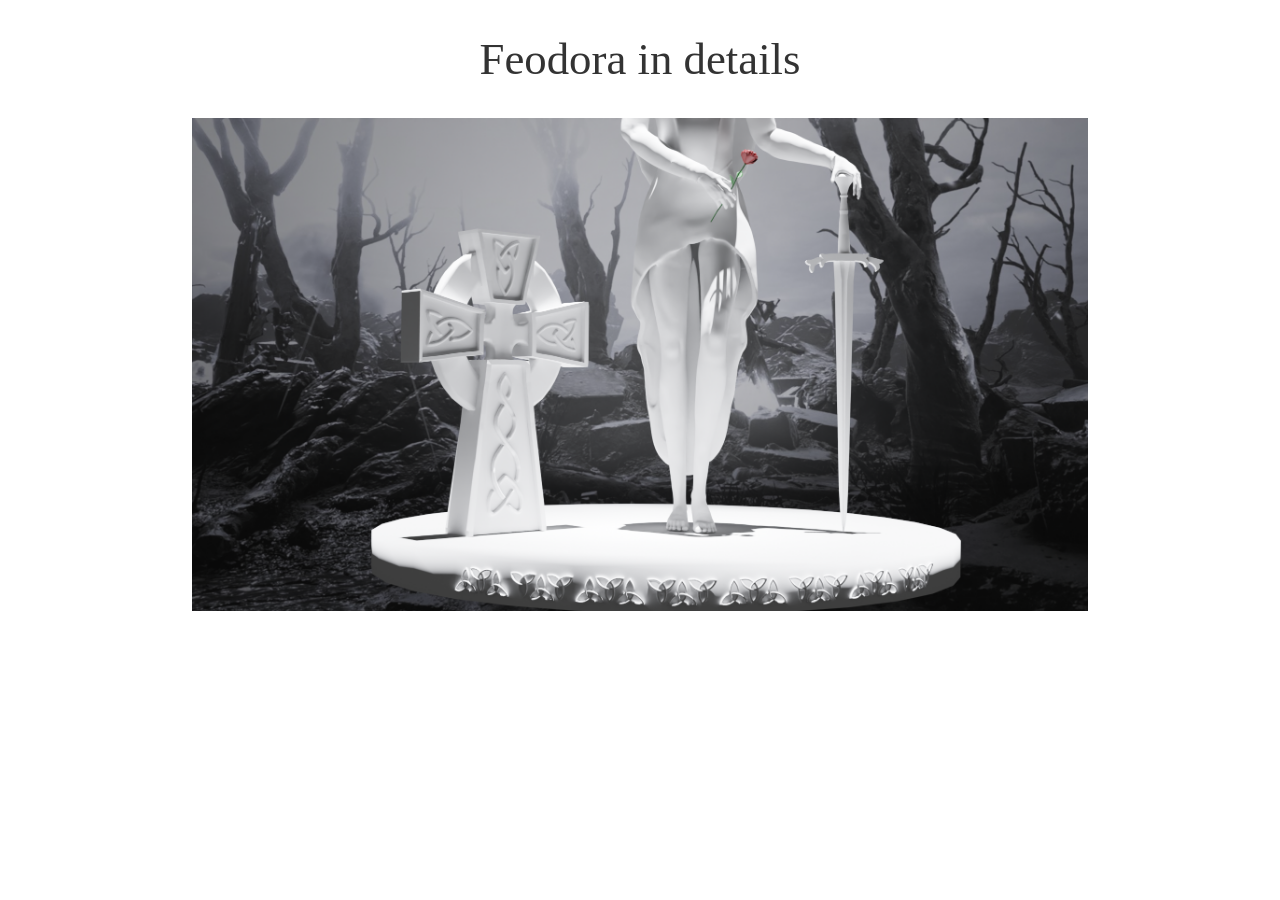
<file: details.html>
<!DOCTYPE html>
<html>

<head>
    <title>Details</title>
    <meta name="viewport" content="width=device-width, initial-scale=1.0">
    <meta content="text/html; charset=iso-8859-2" http-equiv="Content-Type">
    <link rel="stylesheet" href="https://www.w3schools.com/w3css/4/w3.css">
    <style>
        /* Container for slideshow */
        .w3-content {
            max-width: 70%; /* Maximum width of the container */
            margin: auto; /* Center the container */
            overflow: hidden; /* Prevent content overflow */
        }

        /* Styling for images */
        .mySlides {
            display: none; /* Hide images by default */
            width: 100%; /* Ensure images fill the container's width */
            height: 100%; /* Set a fixed height for uniformity */
            object-fit: cover; /* Crop the image to fill the container while keeping its aspect ratio */
        }

        /* Ensure responsiveness for the container */
        @media (max-width: 768px) {
            .mySlides {
                height: 200px; /* Reduce height for smaller screens */
            }
        }

        @media (max-width: 480px) {
            .mySlides {
                height: 150px; /* Reduce height further for very small screens */
            }
        }

        h1 
        {
            line-height: 1.5;
            color: rgba(0, 0, 0, 0.8);
            font-weight: 400;
            font-family: "Lora", serif;
            font-size:3.5vw;
            margin-bottom: 2%;
            margin-top: 2%;
        }
    </style>
</head>

<body>

    <h1 class="w3-center">Feodora in details</h1>

    <div class="w3-content w3-section">
        <img class="mySlides" src="images/details/RENDER2.png" alt="RENDER2">
        <img class="mySlides" src="images/details/RENDER3.png" alt="RENDER3">
        <img class="mySlides" src="images/details/RENDER5.png" alt="RENDER5">
        <img class="mySlides" src="images/details/SNAP_1.jpg" alt="SNAP_1">
        <img class="mySlides" src="images/details/SNAP_2.jpg" alt="SNAP_2">
        <img class="mySlides" src="images/details/SNAP_3.jpg" alt="SNAP_3">
        <img class="mySlides" src="images/details/SNAP_4.jpg" alt="SNAP_4">
        <img class="mySlides" src="images/details/SNAP_5.jpg" alt="SNAP_5">
        <img class="mySlides" src="images/details/SNAP_7.jpg" alt="SNAP_7">
        <img class="mySlides" src="images/details/SNAP_8.jpg" alt="SNAP_8">
        <img class="mySlides" src="images/details/SNAP_9.jpg" alt="SNAP_9">
        <img class="mySlides" src="images/details/SNAP_10.jpg" alt="SNAP_10">
        <img class="mySlides" src="images/details/SNAP_11.jpg" alt="SNAP_11">
    </div>

    <script>
        var myIndex = 0;
        carousel();

        function carousel() {
            var i;
            var x = document.getElementsByClassName("mySlides");
            for (i = 0; i < x.length; i++) {
                x[i].style.display = "none";
            }
            myIndex++;
            if (myIndex > x.length) {
                myIndex = 1;
            }
            x[myIndex - 1].style.display = "block";
            setTimeout(carousel, 2000); // Change image every 2 seconds
        }
    </script>

</body>

</html>
</file>
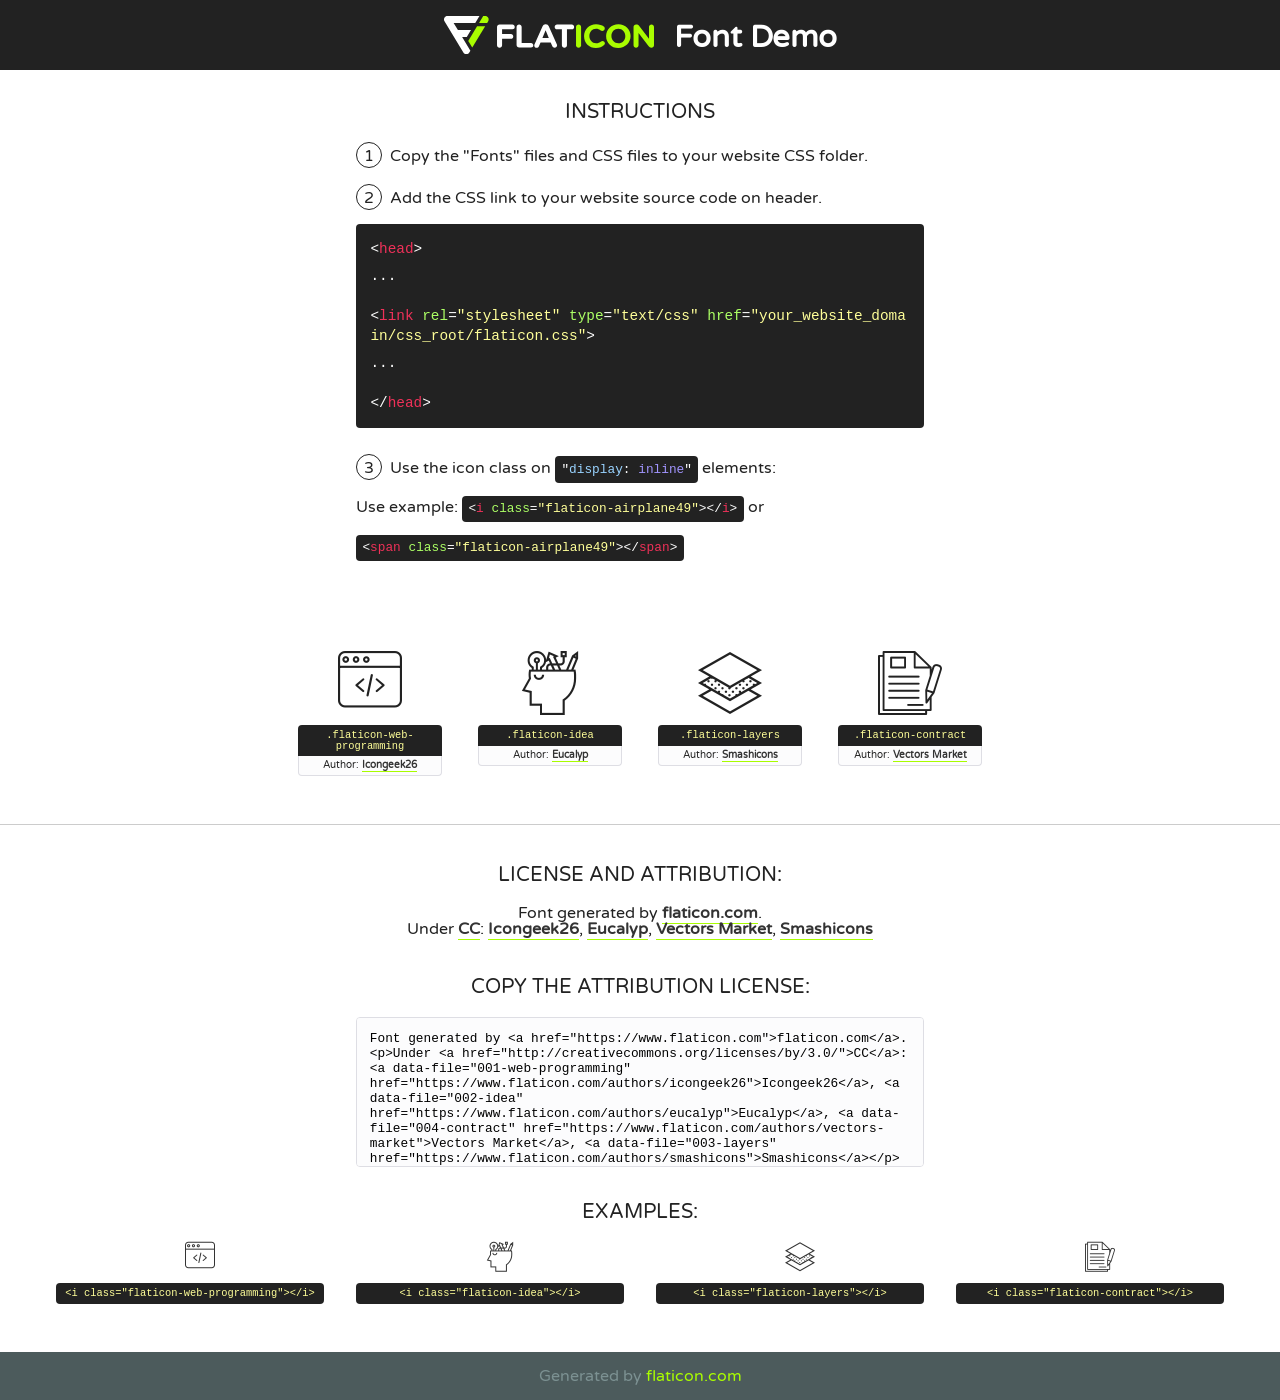
<file: fonts/flaticon/font/flaticon.html>
<!DOCTYPE html>
<!--
  Flaticon icon font: Flaticon
  Creation date: 12/06/2019 06:16
-->
<html>
<!DOCTYPE html>
<html>

<head>
    <title>Flaticon WebFont</title>
    <link href="http://fonts.googleapis.com/css?family=Varela+Round" rel="stylesheet" type="text/css" />
    <link rel="stylesheet" type="text/css" href="flaticon.css">
    <meta charset="UTF-8">
    <style>
    html, body, div, span, applet, object, iframe,
    h1, h2, h3, h4, h5, h6, p, blockquote, pre,
    a, abbr, acronym, address, big, cite, code,
    del, dfn, em, img, ins, kbd, q, s, samp,
    small, strike, strong, sub, sup, tt, var,
    b, u, i, center,
    dl, dt, dd, ol, ul, li,
    fieldset, form, label, legend,
    table, caption, tbody, tfoot, thead, tr, th, td,
    article, aside, canvas, details, embed, 
    figure, figcaption, footer, header, hgroup, 
    menu, nav, output, ruby, section, summary,
    time, mark, audio, video {
        margin: 0;
        padding: 0;
        border: 0;
        font-size: 100%;
        font: inherit;
        vertical-align: baseline;
    }
    /* HTML5 display-role reset for older browsers */
    article, aside, details, figcaption, figure, 
    footer, header, hgroup, menu, nav, section {
        display: block;
    }
    body {
        line-height: 1;
    }
    ol, ul {
        list-style: none;
    }
    blockquote, q {
        quotes: none;
    }
    blockquote:before, blockquote:after,
    q:before, q:after {
        content: '';
        content: none;
    }
    table {
        border-collapse: collapse;
        border-spacing: 0;
    }
    body {
        font-family: 'Varela Round', Helvetica, Arial, sans-serif;
        font-size: 16px;
        color: #222;
    }
    a {
        color: #333;
        border-bottom: 1px solid #a9fd00;
        font-weight: bold;
        text-decoration: none;
    }
    * {
        -moz-box-sizing: border-box;
        -webkit-box-sizing: border-box;
        box-sizing: border-box;
        margin: 0;
        padding: 0;
    }
    [class^="flaticon-"]:before, [class*=" flaticon-"]:before, [class^="flaticon-"]:after, [class*=" flaticon-"]:after {
        font-family: Flaticon;
        font-size: 30px;
        font-style: normal;
        margin-left: 20px;
        color: #333;
    }
    .wrapper {
        max-width: 600px;
        margin: auto;
        padding: 0 1em;
    }
    .title {
        font-size: 1.25em;
        text-align: center;
        margin-bottom: 1em;
        text-transform: uppercase;
    }
    header {
        text-align: center;
        background-color: #222;
        color: #fff;
        padding: 1em;
    }
    header .logo {
        width: 210px;
        height: 38px;
        display: inline-block;
        vertical-align: middle;
        margin-right: 1em;
        border: none;
    }
    header strong {
        font-size: 1.95em;
        font-weight: bold;
        vertical-align: middle;
        margin-top: 5px;
        display: inline-block;
    }
    .demo {
        margin: 2em auto;
        line-height: 1.25em;
    }
    .demo ul li {
        margin-bottom: 1em;
    }
    .demo ul li .num {
        color: #222;
        border-radius: 20px;
        display: inline-block;
        width: 26px;
        padding: 3px;
        height: 26px;
        text-align: center;
        margin-right: 0.5em;
        border: 1px solid #222;
    }
    .demo ul li code {
        background-color: #222;
        border-radius: 4px;
        padding: 0.25em 0.5em;
        display: inline-block;
        color: #fff;
        font-family: Consolas,Monaco,Lucida Console,Liberation Mono,DejaVu Sans Mono,Bitstream Vera Sans Mono,Courier New, monospace;
        font-weight: lighter;
        margin-top: 1em;
        font-size: 0.8em;
        word-break: break-all;
    }
    .demo ul li code.big {
        padding: 1em;
        font-size: 0.9em;
    }
    .demo ul li code .red {
        color: #EF3159;
    }
    .demo ul li code .green {
        color: #ACFF65;
    }
    .demo ul li code .yellow {
        color: #FFFF99;
    }
    .demo ul li code .blue {
        color: #99D3FF;
    }
    .demo ul li code .purple {
        color: #A295FF;
    }
    .demo ul li code .dots {
        margin-top: 0.5em;
        display: block;
    }
    #glyphs {
        border-bottom: 1px solid #ccc;
        padding: 2em 0;
        text-align: center;
    }
    .glyph {
        display: inline-block;
        width: 9em;
        margin: 1em;
        text-align: center;
        vertical-align: top;
        background: #FFF;
    }
    .glyph .glyph-icon {
        padding: 10px;
        display: block;
        font-family:"Flaticon";
        font-size: 64px;
        line-height: 1;
    }
    .glyph .glyph-icon:before {
        font-size: 64px;
        color: #222;
        margin-left: 0;
    }
    .class-name {
        font-size: 0.65em;
        background-color: #222;
        color: #fff;
        border-radius: 4px 4px 0 0;
        padding: 0.5em;
        color: #FFFF99;
        font-family: Consolas,Monaco,Lucida Console,Liberation Mono,DejaVu Sans Mono,Bitstream Vera Sans Mono,Courier New, monospace;
    }
    .author-name {
        font-size: 0.6em;
        background-color: #fcfcfd;
        border: 1px solid #DEDEE4;
        border-top: 0;
        border-radius: 0 0 4px 4px;
        padding: 0.5em;
    }
    .class-name:last-child {
        font-size: 10px;
        color:#888;
    }
    .class-name:last-child a {
        font-size: 10px;
        color:#555;
    }
    .class-name:last-child a:hover {
        color:#a9fd00;
    }
    .glyph > input {
        display: block;
        width: 100px;
        margin: 5px auto;
        text-align: center;
        font-size: 12px;
        cursor: text;
    }
    .glyph > input.icon-input {
        font-family:"Flaticon";
        font-size: 16px;
        margin-bottom: 10px;
    }
    .attribution .title {
        margin-top: 2em;
    }
    .attribution textarea {
        background-color: #fcfcfd;
        padding: 1em;
        border: none;
        box-shadow: none;
        border: 1px solid #DEDEE4;
        border-radius: 4px;
        resize: none;
        width: 100%;
        height: 150px;
        font-size: 0.8em;
        font-family: Consolas,Monaco,Lucida Console,Liberation Mono,DejaVu Sans Mono,Bitstream Vera Sans Mono,Courier New, monospace;
        -webkit-appearance: none;
    }
    .iconsuse {
        margin: 2em auto;
        text-align: center;
        max-width: 1200px;
    }
    .iconsuse:after {
        content: '';
        display: table;
        clear: both;
    }
    .iconsuse .image {
        float: left;
        width: 25%;
        padding: 0 1em;
    }
    .iconsuse .image p {
        margin-bottom: 1em;
    }
    .iconsuse .image span {
        display: block;
        font-size: 0.65em;
        background-color: #222;
        color: #fff;
        border-radius: 4px;
        padding: 0.5em;
        color: #FFFF99;
        margin-top: 1em;
        font-family: Consolas,Monaco,Lucida Console,Liberation Mono,DejaVu Sans Mono,Bitstream Vera Sans Mono,Courier New, monospace;
    }
    #footer {
        text-align: center;
        background-color: #4C5B5C;
        color: #7c9192;
        padding: 1em;
    }
    #footer a {
        border: none;
        color: #a9fd00;
        font-weight: normal;
    }
    @media (max-width: 960px) {
        .iconsuse .image {
            width: 50%;
        }
    }
    @media (max-width: 560px) {
        .iconsuse .image {
            width: 100%;
        }
    }
    </style>
</head>

<body class="characters-off">

    <header>
        <a href="https://www.flaticon.com" target="_blank" class="logo">
            <svg version="1.1" xmlns="http://www.w3.org/2000/svg" xmlns:xlink="http://www.w3.org/1999/xlink" xmlns:a="http://ns.adobe.com/AdobeSVGViewerExtensions/3.0/" viewBox="0 0 560.875 102.036" enable-background="new 0 0 560.875 102.036" xml:space="preserve">
                <defs>
                </defs>
                <g>
                    <g class="letters">
                        <path fill="#ffffff" d="M141.596,29.675c0-3.777,2.985-6.767,6.764-6.767h34.438c3.426,0,6.15,2.728,6.15,6.15
                        c0,3.43-2.724,6.149-6.15,6.149h-27.674v13.091h23.719c3.429,0,6.151,2.724,6.151,6.15c0,3.43-2.723,6.149-6.151,6.149h-23.719
                        v17.574c0,3.773-2.986,6.761-6.764,6.761c-3.779,0-6.764-2.989-6.764-6.761V29.675z"></path>
                        <path fill="#ffffff" d="M193.844,29.149c0-3.781,2.985-6.767,6.764-6.767c3.776,0,6.763,2.985,6.763,6.767v42.957h25.039
                        c3.426,0,6.149,2.726,6.149,6.153c0,3.425-2.723,6.15-6.149,6.15h-31.802c-3.779,0-6.764-2.986-6.764-6.768V29.149z"></path>
                        <path fill="#ffffff" d="M241.891,75.71l21.438-48.407c1.492-3.341,4.215-5.357,7.906-5.357h0.792
                        c3.686,0,6.323,2.017,7.815,5.357l21.439,48.407c0.436,0.967,0.701,1.845,0.701,2.723c0,3.602-2.809,6.501-6.414,6.501
                        c-3.161,0-5.269-1.845-6.499-4.655l-4.132-9.661h-27.059l-4.301,10.102c-1.144,2.631-3.426,4.214-6.237,4.214
                        c-3.517,0-6.24-2.81-6.24-6.325C241.1,77.64,241.451,76.677,241.891,75.71z M279.932,58.666l-8.521-20.297l-8.526,20.297H279.932
                        z"></path>
                        <path fill="#ffffff" d="M314.864,35.387H301.86c-3.429,0-6.239-2.813-6.239-6.238c0-3.429,2.811-6.24,6.239-6.24h39.533
                        c3.426,0,6.237,2.811,6.237,6.24c0,3.425-2.811,6.238-6.237,6.238h-13.001v42.785c0,3.773-2.99,6.761-6.764,6.761
                        c-3.779,0-6.764-2.989-6.764-6.761V35.387z"></path>
                        <path fill="#A9FD00" d="M352.615,29.149c0-3.781,2.985-6.767,6.767-6.767c3.774,0,6.761,2.985,6.761,6.767v49.024
                        c0,3.773-2.987,6.761-6.761,6.761c-3.781,0-6.767-2.989-6.767-6.761V29.149z"></path>
                        <path fill="#A9FD00" d="M374.132,53.836v-0.179c0-17.481,13.178-31.801,32.065-31.801c9.22,0,15.459,2.458,20.557,6.238
                        c1.402,1.054,2.637,2.985,2.637,5.357c0,3.692-2.985,6.59-6.681,6.59c-1.845,0-3.071-0.702-4.044-1.319
                        c-3.776-2.813-7.729-4.393-12.562-4.393c-10.364,0-17.831,8.611-17.831,19.154v0.173c0,10.542,7.291,19.329,17.831,19.329
                        c5.715,0,9.492-1.756,13.359-4.834c1.049-0.874,2.458-1.491,4.039-1.491c3.429,0,6.325,2.813,6.325,6.236
                        c0,2.106-1.056,3.78-2.282,4.834c-5.539,4.834-12.036,7.733-21.878,7.733C387.572,85.464,374.132,71.493,374.132,53.836z"></path>
                        <path fill="#A9FD00" d="M433.009,53.836v-0.179c0-17.481,13.79-31.801,32.766-31.801c18.981,0,32.592,14.143,32.592,31.628v0.173
                        c0,17.483-13.785,31.807-32.769,31.807C446.625,85.464,433.009,71.32,433.009,53.836z M484.224,53.836v-0.179
                        c0-10.539-7.725-19.326-18.626-19.326c-10.893,0-18.449,8.611-18.449,19.154v0.173c0,10.542,7.73,19.329,18.626,19.329
                        C476.676,72.986,484.224,64.378,484.224,53.836z"></path>
                        <path fill="#A9FD00" d="M506.233,29.321c0-3.774,2.99-6.763,6.767-6.763h1.401c3.252,0,5.183,1.583,7.029,3.953l26.093,34.265
                        V29.059c0-3.692,2.99-6.677,6.681-6.677c3.683,0,6.671,2.985,6.671,6.677v48.934c0,3.78-2.987,6.765-6.764,6.765h-0.436
                        c-3.257,0-5.188-1.581-7.034-3.953l-27.056-35.492v32.944c0,3.687-2.985,6.676-6.678,6.676c-3.683,0-6.673-2.989-6.673-6.676
                        V29.321z"></path>
                    </g>
                    <g class="insignia">
                        <path fill="#ffffff" d="M48.372,56.137h12.517l11.156-18.537H37.186L25.688,18.539h57.825L94.668,0H9.271
                        C5.925,0,2.842,1.801,1.198,4.716c-1.644,2.907-1.593,6.482,0.134,9.343l50.38,83.501c1.678,2.781,4.689,4.476,7.938,4.476
                        c3.246,0,6.257-1.695,7.935-4.476l2.898-4.804L48.372,56.137z"></path>
                        <g class="i">
                            <path fill="#A9FD00" d="M93.575,18.539h0.031v0.004l21.652,0.004l2.705-4.488c1.727-2.861,1.778-6.436,0.133-9.343
                            C116.454,1.801,113.371,0,110.026,0h-5.294L93.575,18.539z"></path>
                            <polygon fill="#A9FD00" points="88.291,27.356 64.725,66.486 75.519,84.404 109.942,27.356"></polygon>
                        </g>
                    </g>
                </g>
            </svg>
        </a>
        <strong>Font Demo</strong>
    </header>


    <section class="demo wrapper">

        <p class="title">Instructions</p>

        <ul>
            <li>
                <span class="num">1</span>Copy the "Fonts" files and CSS files to your website CSS folder.
            </li>
            <li>
                <span class="num">2</span>Add the CSS link to your website source code on header.
                <code class="big">
                    &lt;<span class="red">head</span>&gt;
                    <br/><span class="dots">...</span>
                    <br/>&lt;<span class="red">link</span> <span class="green">rel</span>=<span class="yellow">"stylesheet"</span> <span class="green">type</span>=<span class="yellow">"text/css"</span> <span class="green">href</span>=<span class="yellow">"your_website_domain/css_root/flaticon.css"</span>&gt;
                    <br/><span class="dots">...</span>
                    <br/>&lt;/<span class="red">head</span>&gt;
                </code>
            </li>

            <li>
                <p>
                    <span class="num">3</span>Use the icon class on <code>"<span class="blue">display</span>:<span class="purple"> inline</span>"</code> elements:
                    <br />
                    Use example: <code>&lt;<span class="red">i</span> <span class="green">class</span>=<span class="yellow">&quot;flaticon-airplane49&quot;</span>&gt;&lt;/<span class="red">i</span>&gt;</code> or <code>&lt;<span class="red">span</span> <span class="green">class</span>=<span class="yellow">&quot;flaticon-airplane49&quot;</span>&gt;&lt;/<span class="red">span</span>&gt;</code>
            </li>
        </ul>

    </section>




   <section id="glyphs">          
    
      
        <div class="glyph"><div class="glyph-icon flaticon-web-programming"></div>
            <div class="class-name">.flaticon-web-programming</div>
            <div class="author-name">Author: <a data-file="001-web-programming" href="https://www.flaticon.com/authors/icongeek26">Icongeek26</a> </div> 
        </div>        
        
        <div class="glyph"><div class="glyph-icon flaticon-idea"></div>
            <div class="class-name">.flaticon-idea</div>
            <div class="author-name">Author: <a data-file="002-idea" href="https://www.flaticon.com/authors/eucalyp">Eucalyp</a> </div> 
        </div>        
        
        <div class="glyph"><div class="glyph-icon flaticon-layers"></div>
            <div class="class-name">.flaticon-layers</div>
            <div class="author-name">Author: <a data-file="003-layers" href="https://www.flaticon.com/authors/smashicons">Smashicons</a> </div> 
        </div>        
        
        <div class="glyph"><div class="glyph-icon flaticon-contract"></div>
            <div class="class-name">.flaticon-contract</div>
            <div class="author-name">Author: <a data-file="004-contract" href="https://www.flaticon.com/authors/vectors-market">Vectors Market</a> </div> 
        </div>        
        

    </section>



    <section class="attribution wrapper"   style="text-align:center;">

      <div class="title">License and attribution:</div><div class="attrDiv">Font generated by <a href="https://www.flaticon.com">flaticon.com</a>. <div><p>Under <a href="http://creativecommons.org/licenses/by/3.0/">CC</a>: <a data-file="001-web-programming" href="https://www.flaticon.com/authors/icongeek26">Icongeek26</a>, <a data-file="002-idea" href="https://www.flaticon.com/authors/eucalyp">Eucalyp</a>, <a data-file="004-contract" href="https://www.flaticon.com/authors/vectors-market">Vectors Market</a>, <a data-file="003-layers" href="https://www.flaticon.com/authors/smashicons">Smashicons</a></p>  </div>
      </div>
      <div class="title">Copy the Attribution License:</div>

    <textarea onclick="this.focus();this.select();">Font generated by &lt;a href=&quot;https://www.flaticon.com&quot;&gt;flaticon.com&lt;/a&gt;. <p>Under <a href="http://creativecommons.org/licenses/by/3.0/">CC</a>: <a data-file="001-web-programming" href="https://www.flaticon.com/authors/icongeek26">Icongeek26</a>, <a data-file="002-idea" href="https://www.flaticon.com/authors/eucalyp">Eucalyp</a>, <a data-file="004-contract" href="https://www.flaticon.com/authors/vectors-market">Vectors Market</a>, <a data-file="003-layers" href="https://www.flaticon.com/authors/smashicons">Smashicons</a></p>  
     </textarea>

    </section>

    <section class="iconsuse">

          <div class="title">Examples:</div>            
             
            <div class="image">
                <p>
                    <i class="glyph-icon flaticon-web-programming"></i> 
                    <span>&lt;i class=&quot;flaticon-web-programming&quot;&gt;&lt;/i&gt;</span>
                </p>
            </div>
            
            <div class="image">
                <p>
                    <i class="glyph-icon flaticon-idea"></i> 
                    <span>&lt;i class=&quot;flaticon-idea&quot;&gt;&lt;/i&gt;</span>
                </p>
            </div>
            
            <div class="image">
                <p>
                    <i class="glyph-icon flaticon-layers"></i> 
                    <span>&lt;i class=&quot;flaticon-layers&quot;&gt;&lt;/i&gt;</span>
                </p>
            </div>
            
            <div class="image">
                <p>
                    <i class="glyph-icon flaticon-contract"></i> 
                    <span>&lt;i class=&quot;flaticon-contract&quot;&gt;&lt;/i&gt;</span>
                </p>
            </div>
                       
        </div>
                            
    </section>

<div id="footer">
    <div>Generated by <a href="https://www.flaticon.com">flaticon.com</a>
    </div>
</div>



</body>
</html>
</file>
<file: fonts/flaticon/font/flaticon.css>
/*
  	Flaticon icon font: Flaticon
  	Creation date: 12/06/2019 06:16
  	*/

@font-face {
  font-family: "Flaticon";
  src: url("./Flaticon.eot");
  src: url("./Flaticon.eot?#iefix") format("embedded-opentype"),
       url("./Flaticon.woff2") format("woff2"),
       url("./Flaticon.woff") format("woff"),
       url("./Flaticon.ttf") format("truetype"),
       url("./Flaticon.svg#Flaticon") format("svg");
  font-weight: normal;
  font-style: normal;
}

@media screen and (-webkit-min-device-pixel-ratio:0) {
  @font-face {
    font-family: "Flaticon";
    src: url("./Flaticon.svg#Flaticon") format("svg");
  }
}

[class^="flaticon-"]:before, [class*=" flaticon-"]:before,
[class^="flaticon-"]:after, [class*=" flaticon-"]:after {   
  font-family: Flaticon;
        font-size: 20px;
font-style: normal;
margin-left: 20px;
}

.flaticon-web-programming:before { content: "\f100"; }
.flaticon-idea:before { content: "\f101"; }
.flaticon-layers:before { content: "\f102"; }
.flaticon-contract:before { content: "\f103"; }
</file>
